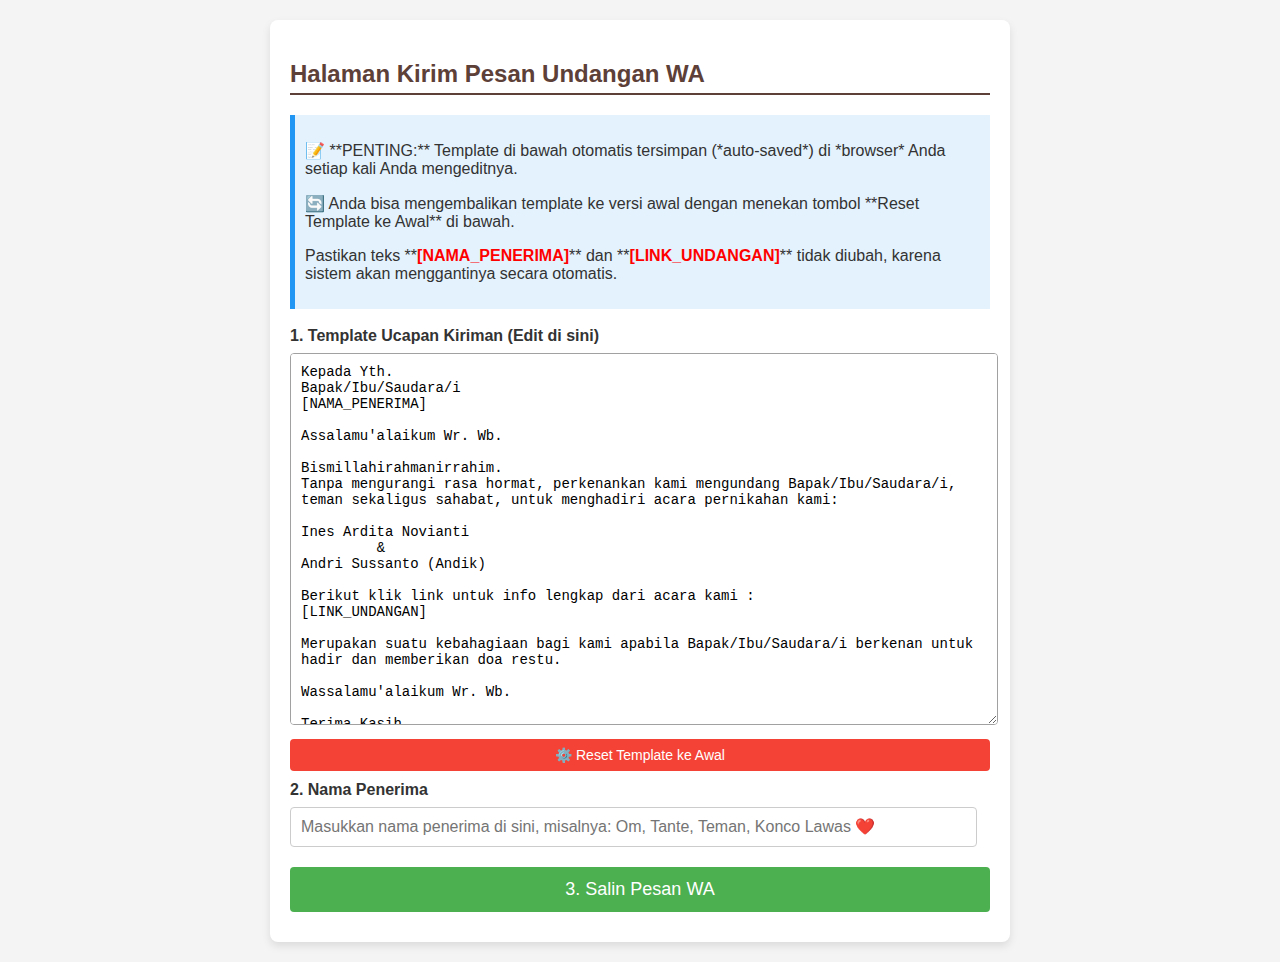
<file: kirimwa.html>
<!-- const linkUndanganDasar = "http://127.0.0.1:5500/" // Ganti dengan link dasar undangan Anda -->
<!DOCTYPE html>
<html lang="id">
    <head>
        <meta charset="UTF-8" />
        <meta name="viewport" content="width=device-width, initial-scale=1.0" />
        <script src="assets/js/data.js"></script>
        <title>Halaman Kirim Undangan WA - Maya & Dadang</title>
        <style>
            /* ==================== STYLE CSS ==================== */
            body {
                font-family: Arial, sans-serif;
                margin: 20px;
                background-color: #f4f4f4;
                color: #333;
            }
            .container {
                max-width: 700px;
                margin: 0 auto;
                background-color: #fff;
                padding: 20px;
                border-radius: 8px;
                box-shadow: 0 4px 8px rgba(0, 0, 0, 0.1);
            }
            h2 {
                color: #5d4037;
                border-bottom: 2px solid #5d4037;
                padding-bottom: 5px;
                margin-bottom: 20px;
            }
            label {
                display: block;
                margin-bottom: 8px;
                font-weight: bold;
            }
            input[type="text"] {
                width: 95%;
                padding: 10px;
                margin-bottom: 20px;
                border: 1px solid #ccc;
                border-radius: 4px;
                font-size: 16px;
            }
            #templateArea {
                width: 98%;
                min-height: 350px;
                padding: 10px;
                margin-bottom: 10px;
                border: 1px solid #a1a1a1;
                border-radius: 4px;
                font-size: 14px;
                white-space: pre-wrap;
                font-family: monospace;
                resize: vertical;
            }
            button {
                color: white;
                padding: 12px 20px;
                border: none;
                border-radius: 4px;
                cursor: pointer;
                font-size: 18px;
                width: 100%;
                margin-bottom: 10px;
                transition: background-color 0.3s ease;
            }
            #tombolSalin {
                background-color: #4caf50; /* Hijau WA */
            }
            #tombolSalin:hover {
                background-color: #45a049;
            }
            #tombolReset {
                background-color: #f44336; /* Merah */
                font-size: 14px;
                padding: 8px 20px;
                width: 100%;
            }
            #tombolReset:hover {
                background-color: #d32f2f;
            }
            .info-box {
                margin-top: 15px;
                padding: 10px;
                background-color: #e3f2fd;
                border-left: 5px solid #2196f3;
            }
            .highlight {
                color: red;
                font-weight: bold;
            }
        </style>
    </head>
    <body>
        <div class="container">
            <h2>Halaman Kirim Pesan Undangan WA</h2>

            <div class="info-box">
                <p>
                    📝 **PENTING:** Template di bawah otomatis tersimpan
                    (*auto-saved*) di *browser* Anda setiap kali Anda
                    mengeditnya.
                </p>
                <p>
                    🔄️ Anda bisa mengembalikan template ke versi awal dengan
                    menekan tombol **Reset Template ke Awal** di bawah.
                </p>
                <p>
                    Pastikan teks **<span class="highlight"
                        >[NAMA_PENERIMA]</span
                    >** dan **<span class="highlight">[LINK_UNDANGAN]</span>**
                    tidak diubah, karena sistem akan menggantinya secara
                    otomatis.
                </p>
            </div>

            <br />

            <label for="templateArea"
                >1. Template Ucapan Kiriman (Edit di sini)</label
            >
            <textarea id="templateArea"></textarea>

            <button id="tombolReset">⚙️ Reset Template ke Awal</button>

            <label for="namaPenerima">2. Nama Penerima</label>
            <input
                type="text"
                id="namaPenerima"
                placeholder="Masukkan nama penerima di sini, misalnya: Om, Tante, Teman, Konco Lawas ❤️"
            />

            <button id="tombolSalin">3. Salin Pesan WA</button>
        </div>

        <script>
            // ==================== JAVASCRIPT ====================

            // --- KONFIGURASI LINK & STORAGE ---
            const linkUndanganDasar = "http://127.0.0.1:5500/" // <-- GANTI DENGAN LINK UNDANGAN ANDA
            const TEMPLATE_STORAGE_KEY = "whatsapp_template_maya_dadang_v1"

            const DEFAULT_TEMPLATE = `Kepada Yth. 
Bapak/Ibu/Saudara/i
[NAMA_PENERIMA]

Assalamu'alaikum Wr. Wb.

Bismillahirahmanirrahim.
Tanpa mengurangi rasa hormat, perkenankan kami mengundang Bapak/Ibu/Saudara/i, teman sekaligus sahabat, untuk menghadiri acara pernikahan kami:

${WEDDING_DATA.couple.bride.name}
         &
${WEDDING_DATA.couple.groom.name}

Berikut klik link untuk info lengkap dari acara kami :
[LINK_UNDANGAN]

Merupakan suatu kebahagiaan bagi kami apabila Bapak/Ibu/Saudara/i berkenan untuk hadir dan memberikan doa restu.

Wassalamu'alaikum Wr. Wb.

Terima Kasih..

Hormat kami,
${WEDDING_DATA.couple.jointName}
__________
*Simpan nomor jika link tidak dapat disentuh atau salin link ke chrome untuk membuka undangan`

            // --- VARIABEL ELEMEN ---
            const templateArea = document.getElementById("templateArea")
            const inputNama = document.getElementById("namaPenerima")
            const tombolSalin = document.getElementById("tombolSalin")
            const tombolReset = document.getElementById("tombolReset")

            // --- FUNGSI LOCAL STORAGE ---

            function muatTemplateDariStorage() {
                const templateTersimpan =
                    localStorage.getItem(TEMPLATE_STORAGE_KEY)
                // Gunakan template tersimpan jika ada, jika tidak, gunakan default
                templateArea.value = templateTersimpan
                    ? templateTersimpan.trim()
                    : DEFAULT_TEMPLATE.trim()
            }

            function simpanTemplateKeStorage() {
                localStorage.setItem(TEMPLATE_STORAGE_KEY, templateArea.value)
            }

            function resetTemplate() {
                if (
                    confirm(
                        "Apakah Anda yakin ingin mengembalikan template ke format awal?"
                    )
                ) {
                    localStorage.removeItem(TEMPLATE_STORAGE_KEY)
                    templateArea.value = DEFAULT_TEMPLATE.trim()
                }
            }

            // --- FUNGSI INTI ---

            // Fungsi untuk memformat link undangan dengan parameter 'to'
            function formatLink(nama) {
                // Mengganti spasi di nama dengan '+' dan meng-encode untuk URL
                const namaEncoded = nama.trim()
                    ? encodeURIComponent(nama.trim().replace(/\s/g, "+"))
                    : "Tamu+Undangan"
                return `${linkUndanganDasar}?to=${namaEncoded}`
            }

            // Fungsi untuk membuat teks lengkap yang siap disalin
            function buatPesanLengkap(nama) {
                const currentTemplate = templateArea.value
                const finalLink = formatLink(nama)

                // Mengganti placeholder ([NAMA_PENERIMA] dan [LINK_UNDANGAN])
                let pesan = currentTemplate
                    .replace(/\[NAMA\_PENERIMA\]/g, nama.toUpperCase() || "...")
                    .replace(/\[LINK\_UNDANGAN\]/g, finalLink)

                return pesan
            }

            // Fungsi untuk menyalin teks
            function salinTeks() {
                const nama = inputNama.value.trim()
                if (!nama) {
                    alert("Harap masukkan Nama Penerima terlebih dahulu!")
                    inputNama.focus()
                    return
                }

                const pesanLengkap = buatPesanLengkap(nama)

                // Menggunakan API Clipboard modern
                navigator.clipboard
                    .writeText(pesanLengkap)
                    .then(() => {
                        tombolSalin.textContent = "✅ Pesan Berhasil Disalin!"
                        tombolSalin.style.backgroundColor = "#28a745"
                        setTimeout(() => {
                            tombolSalin.textContent = "3. Salin Pesan WA"
                            tombolSalin.style.backgroundColor = "#4CAF50"
                        }, 3000)
                    })
                    .catch((err) => {
                        console.error("Gagal menyalin: ", err)
                        alert(
                            "Gagal menyalin teks. Browser Anda mungkin tidak mendukung fitur salin otomatis. Silakan salin manual."
                        )
                    })
            }

            // --- INISIALISASI & EVENT LISTENERS ---

            // 1. Muat template saat halaman dibuka
            muatTemplateDariStorage()

            // 2. Event listener untuk menyimpan template saat ada perubahan
            templateArea.addEventListener("input", simpanTemplateKeStorage)

            // 3. Event listener untuk tombol Salin
            tombolSalin.addEventListener("click", salinTeks)

            // 4. Event listener untuk tombol Reset
            tombolReset.addEventListener("click", resetTemplate)
        </script>
    </body>
    <!-- </html> -->
</html>
</file>
